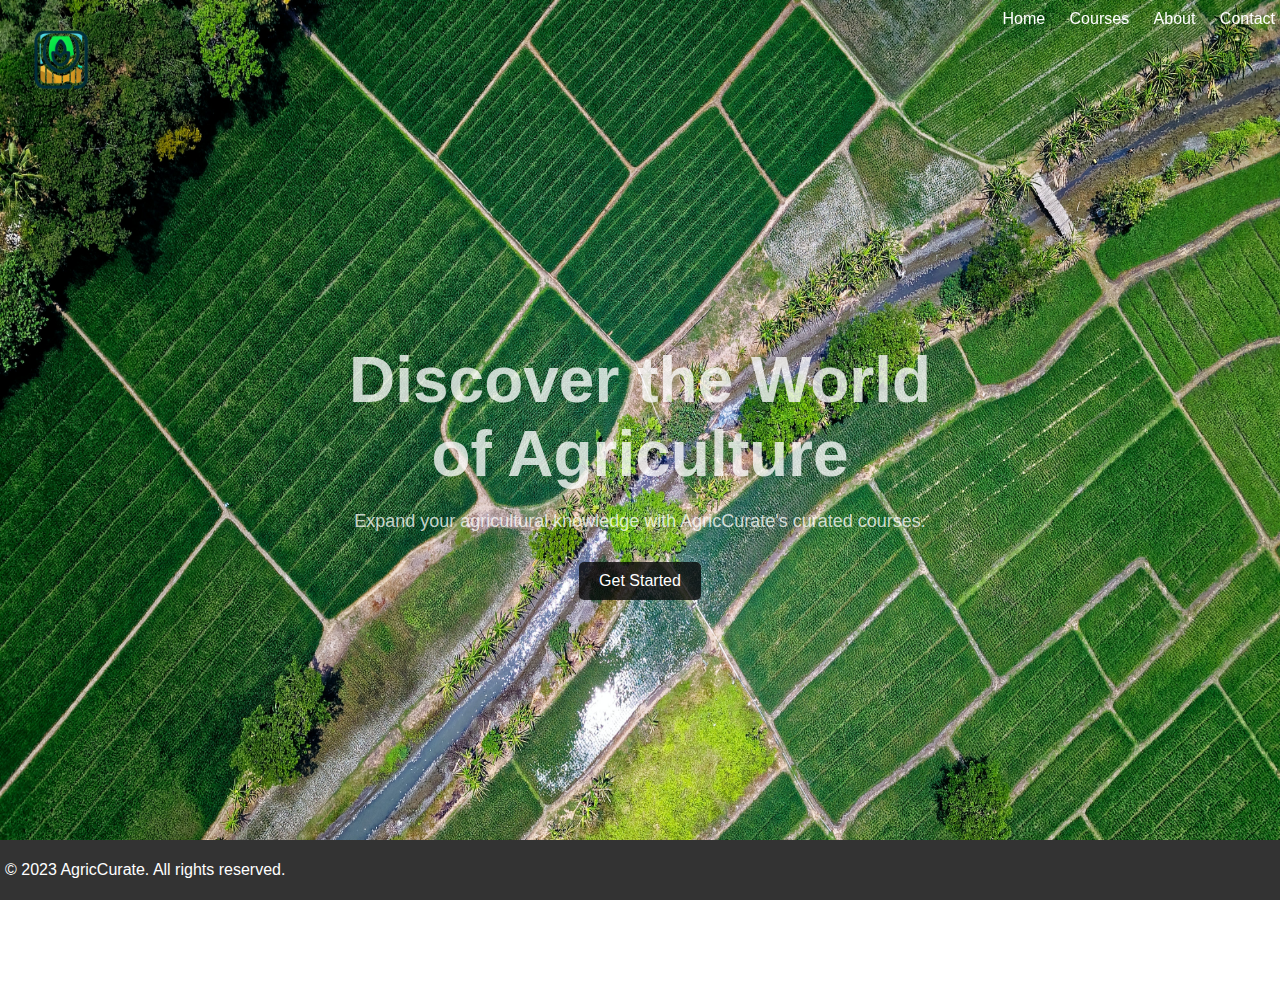
<file: index.html>
<!DOCTYPE html>
<html lang="en">
<head>
    <meta charset="UTF-8">
    <meta name="viewport" content="width=device-width, initial-scale=1.0">
    <title>AgricCurate - Discover Agricultural Courses</title>
    <link rel="stylesheet" href="styles.css">
    <link rel="stylesheet" href="https://cdnjs.cloudflare.com/ajax/libs/font-awesome/5.15.4/css/all.min.css" integrity="sha512-RYfLs4/Zf8MCz9RvTgKqRFBMcqX08AJvoq6z3lBu3uhIJEFQShsK86aHgq4lZP8JWdp3Bd6m8Lz6yEmKwtIToQ==" crossorigin="anonymous" referrerpolicy="no-referrer" />
</head>
<body>
    <header>
        <nav class="right-nav">
            <ul>
                <li><a href="index.html">Home</a></li>
                <li><a href="courses.html">Courses</a></li>
                <li><a href="about.html">About</a></li>
                <li><a href="contact.html">Contact</a></li>
            </ul>
        </nav>
        <img src="logo.png" alt="AgricCurate Logo" class="logo">
        <div class="main-content"></div>
    </header>

    <section class="hero">
        <div class="hero-content">
            <div class="center-content">
                <h1>Discover the World of Agriculture</h1>
                <p>Expand your agricultural knowledge with AgricCurate's curated courses.</p>
                <a href="courses.html" class="cta-button">Get Started</a>
            </div>
        </div>
    </section>

    <section class="features">
        <!-- Features section content goes here -->
    </section>

    <footer>
        <p>&copy; 2023 AgricCurate. All rights reserved.</p>
        <div class="social-icons">
            <a href="#" class="social-icon"><i class="fab fa-facebook-f"></i></a>
            <a href="#" class="social-icon"><i class="fab fa-twitter"></i></a>
            <a href="#" class="social-icon"><i class="fab fa-instagram"></i></a>
        </div>
    </footer>
    <script src="app.js"></script>
</body>
</html>
</file>
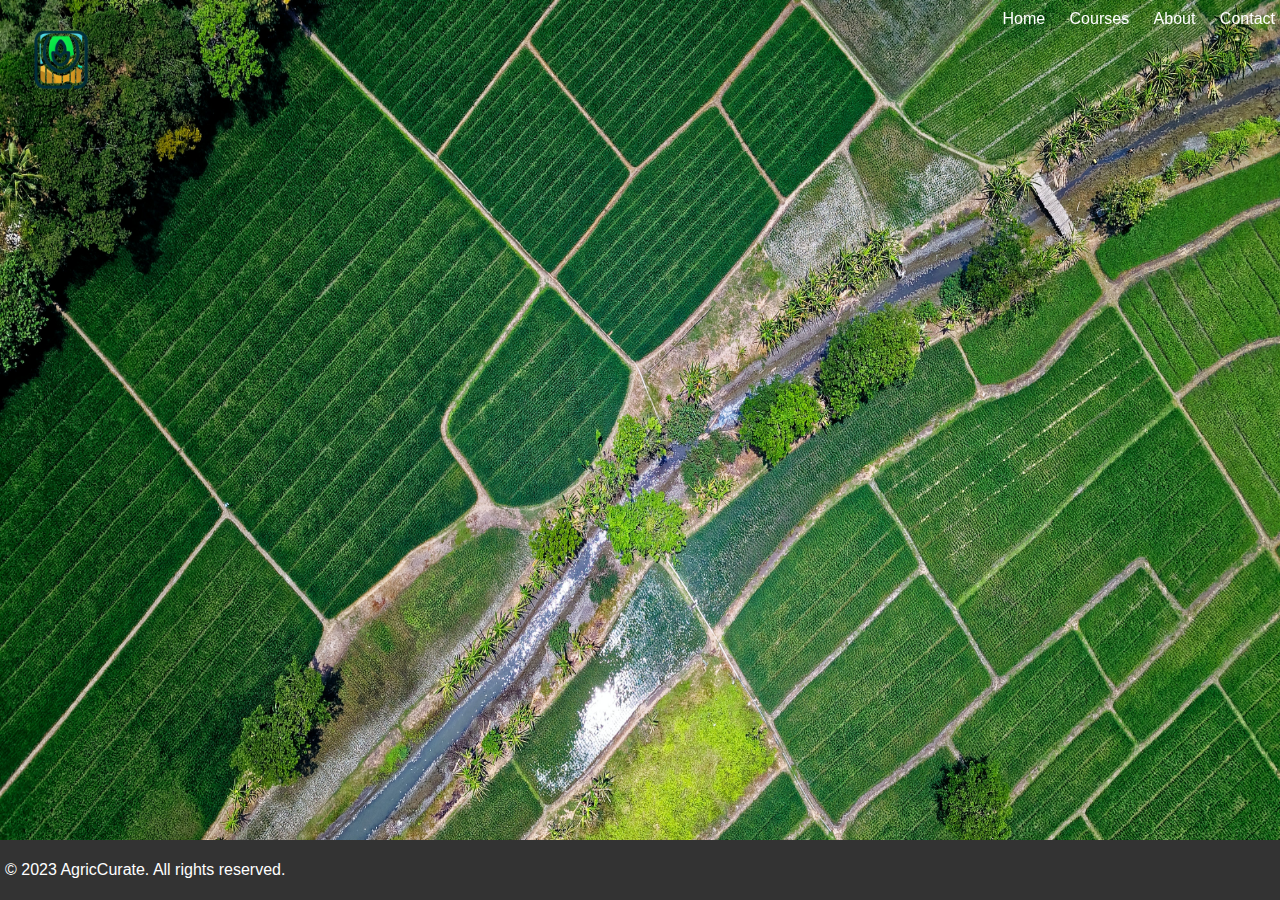
<file: about.html>
<!DOCTYPE html>
<html lang="en">
<head>
    <meta charset="UTF-8">
    <meta name="viewport" content="width=device-width, initial-scale=1.0">
    <title>AgricCurate - About</title>
    <link rel="stylesheet" href="styles.css">
</head>
<body>
    <header>
        <nav class="right-nav">
            <ul>
                <li><a href="index.html">Home</a></li>
                <li><a href="courses.html">Courses</a></li>
                <li><a href="about.html">About</a></li>
                <li><a href="contact.html">Contact</a></li>
            </ul>
        </nav>
        <img src="logo.png" alt="AgricCurate Logo" class="logo">
    </header>

    <section class="about">
        <!-- About section content goes here -->
    </section>

    <footer>
        <p>&copy; 2023 AgricCurate. All rights reserved.</p>
    </footer>
    <script src="app.js"></script>
</body>
</html>
</file>
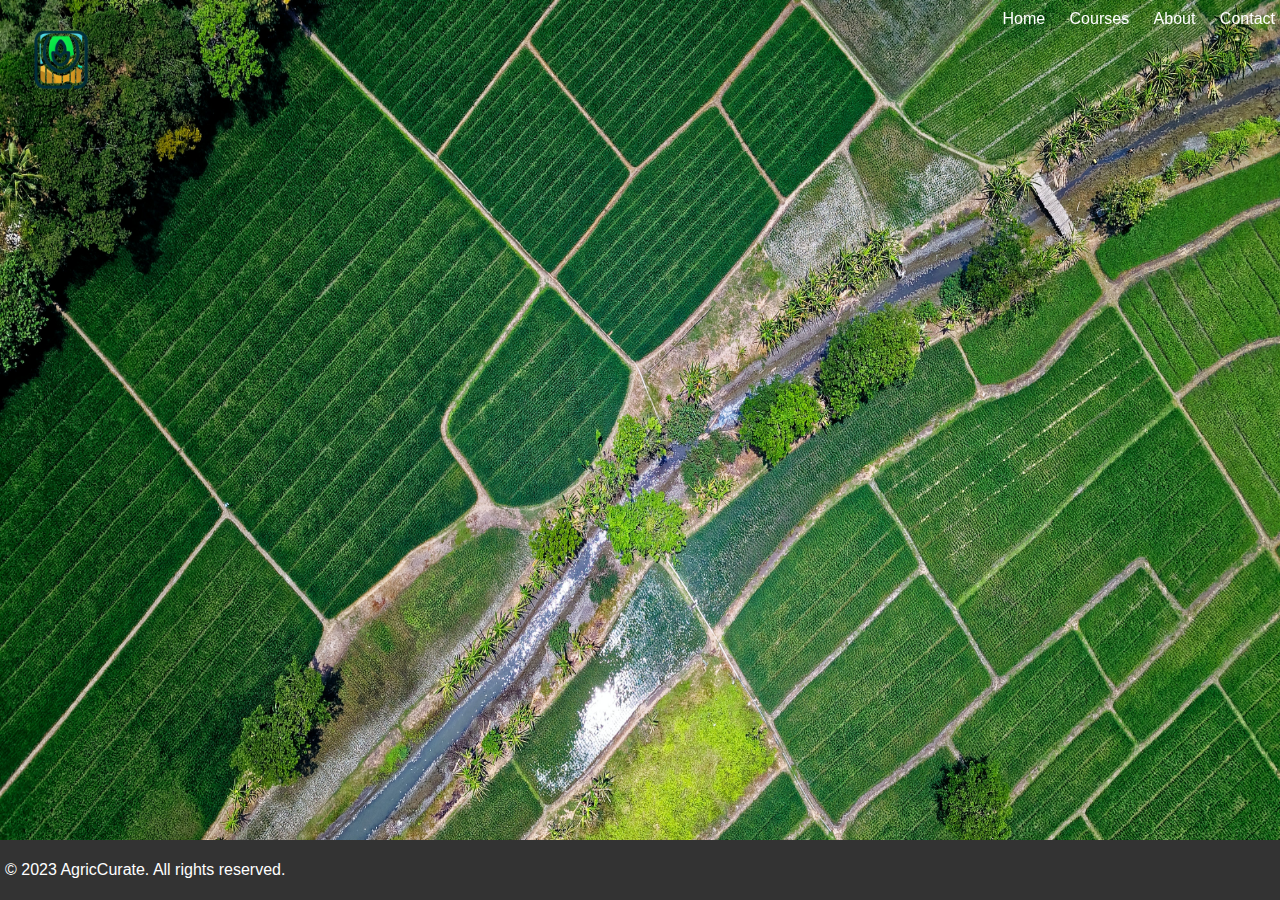
<file: contact.html>
<!DOCTYPE html>
<html lang="en">
<head>
    <meta charset="UTF-8">
    <meta name="viewport" content="width=device-width, initial-scale=1.0">
    <title>AgricCurate - Contact</title>
    <link rel="stylesheet" href="styles.css">
</head>
<body>
    <header>
        <nav class="right-nav">
            <ul>
                <li><a href="index.html">Home</a></li>
                <li><a href="courses.html">Courses</a></li>
                <li><a href="about.html">About</a></li>
                <li><a href="contact.html">Contact</a></li>
            </ul>
        </nav>
        <img src="logo.png" alt="AgricCurate Logo" class="logo">
    </header>

    <section class="contact">
        <!-- Contact section content goes here -->
    </section>

    <footer>
        <p>&copy; 2023 AgricCurate. All rights reserved.</p>
    </footer>
    <script src="app.js"></script>
</body>
</html>
</file>
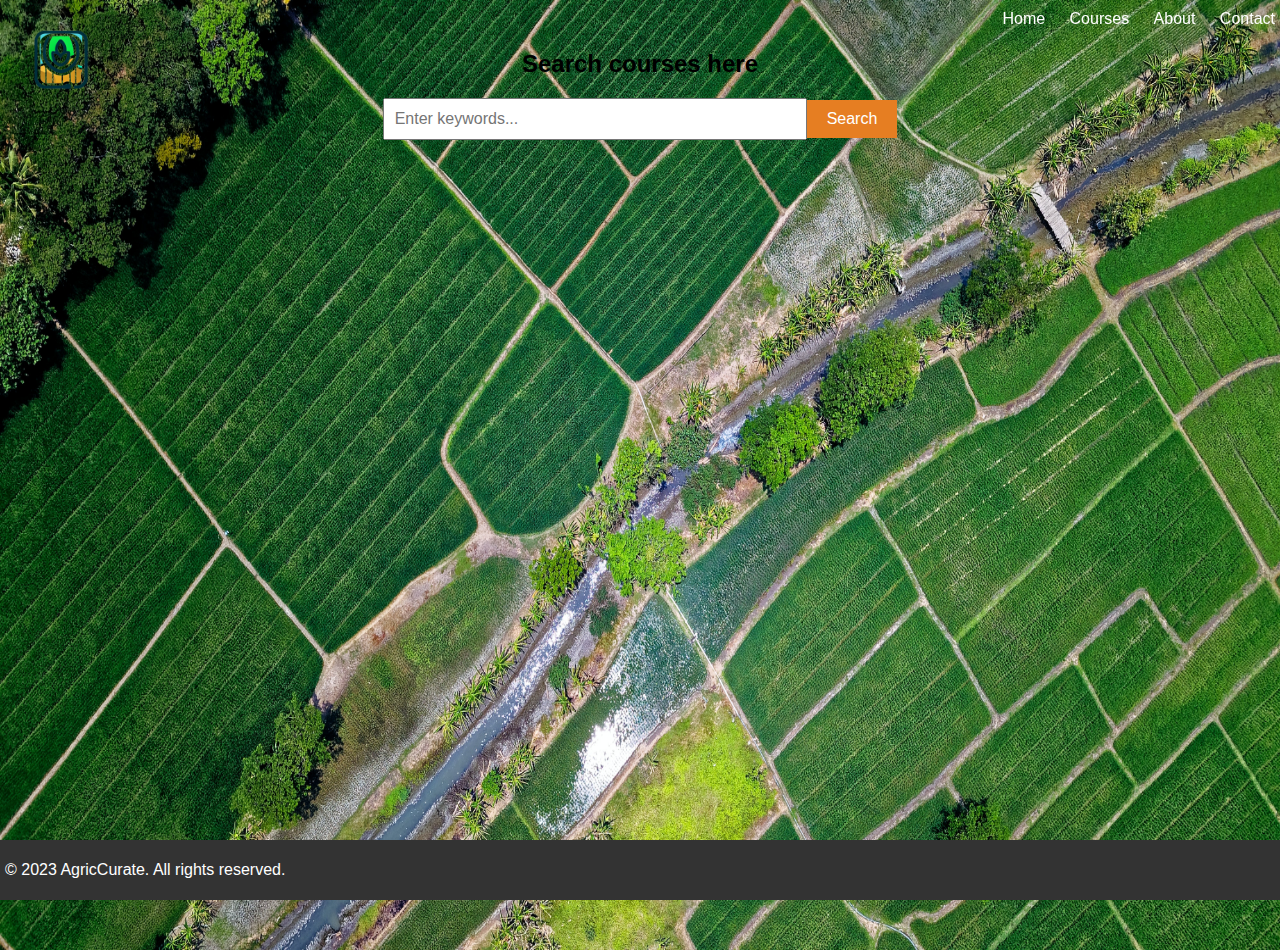
<file: courses.html>
<!DOCTYPE html>
<html lang="en">
<head>
    <meta charset="UTF-8">
    <meta name="viewport" content="width=device-width, initial-scale=1.0">
    <title>AgricCurate - Courses</title>
    <link rel="stylesheet" href="styles.css">
</head>
<body>
    <header>
        <nav class="right-nav">
            <ul>
                <li><a href="index.html">Home</a></li>
                <li><a href="courses.html">Courses</a></li>
                <li><a href="about.html">About</a></li>
                <li><a href="contact.html">Contact</a></li>
            </ul>
        </nav>
        <img src="logo.png" alt="AgricCurate Logo" class="logo">
    </header>

    <section class="search-section">
        <h2>Search courses here</h2>
        <div class="search-bar">
            <input type="text" placeholder="Enter keywords..." name="query" id="query" required><br><br>
            <button type="submit">Search</button>
        </div>
    </section>

        <!-- <form action="/scrape" method="post">
        <label for="query">Query:</label>
        <input type="text" name="query" id="query" required><br><br>
        <label for="num_results">Number of Results:</label>
        <input type="number" name="num_results" id="num_results" required><br><br>
        <input type="submit" value="Scrape">
    </form> -->

    <section class="courses">
        <!-- Courses section content goes here -->
    </section>

    <footer>
        <p>&copy; 2023 AgricCurate. All rights reserved.</p>
    </footer>
    <script src="app.js"></script>
</body>
</html>
</file>
<file: styles.css>
/* General Styles */

body {
    font-family: Arial, sans-serif;
    margin: 0;
    padding: 0;
    height: 100vh;
    overflow: hidden;
    background-image: url('bg-hero.jpg');
    background-size: 100% 100%;
    background-repeat: no-repeat;
    background-position: center;
}

.container {
    max-width: 1200px;
    margin: 0 auto;
    padding: 20px;
}

/* Header Styles */

header {
    /* background-color: #f9f9f9; */
    padding: 10px;
    position: fixed;
    top: 0;
    left: 0;
    width: 100%;
    z-index: 999;
}

nav ul {
    list-style-type: none;
    margin: 0;
    padding: 0;
}

nav ul li {
    display: inline;
    margin-right: 10px;
}

nav ul li a {
    text-decoration: transparent;
    color: #ffffff;
    padding: 5px;
}

.right-nav {
    float: right;
}

/* Hero Section Styles */

.hero {
    display: flex;
    justify-content: center;
    align-items: center;
    height: 100vh;
    background-size: cover;
    background-position: center;
}

.center-content {
    text-align: center;
    color: #ffffffc4;
}

.hero-content {
    max-width: 600px;
    padding: 20px;
    opacity: 100; /* Adjust the opacity as needed */
    text-align: center;
}

.hero-content h1 {
    font-size: 64px;
    margin-bottom: 20px;
    font-family: "Arial Rounded MT Bold", Arial, sans-serif;
}

.hero-content p {
    font-size: 18px;
    margin-bottom: 30px;
    font-family: "Arial Rounded MT Bold", Arial, sans-serif;
}

.cta-button {
    display: inline-block;
    padding: 10px 20px;
    background-color: #060606ca;
    color: #fff;
    text-decoration: none;
    border-radius: 5px;
    transition: background-color 0.3s ease;
}

.cta-button:hover {
    background-color: #45a049;
}

/* Gallery Styles */

.gallery-container {
    display: flex;
    justify-content: center;
    align-items: center;
    height: 300px;
    overflow: hidden;
    margin: 20px;
}

.gallery img {
    width: 200px;
    height: auto;
    margin: 5px;
    animation: slide 20s infinite;
}

.course-gallery {
    display: flex;
    flex-wrap: wrap;
    justify-content: center;
    gap: 20px;
    margin-top: 40px;
}

.course-card {
    width: 300px;
    background-color: #f4f4f4;
    border-radius: 10px;
    padding: 20px;
    text-align: center;
}

.course-card img {
    width: 100%;
    height: auto;
    border-radius: 5px;
    margin-bottom: 10px;
}

.course-card h3 {
    font-size: 18px;
    margin-bottom: 10px;
}

.course-card p {
    font-size: 14px;
    margin-bottom: 20px;
}

.course-link {
    display: inline-block;
    padding: 10px 20px;
    background-color: #4caf50;
    color: #fff;
    text-decoration: none;
    border-radius: 5px;
    transition: background-color 0.3s ease;
}

.course-link:hover {
    background-color: #45a049;
}

@keyframes slide {
    0% {
        transform: translateX(0);
    }
    33% {
        transform: translateX(-100%);
    }
    66% {
        transform: translateX(-200%);
    }
    100% {
        transform: translateX(0);
    }
}

/* Features Section Styles */

.features {
    display: flex;
    justify-content: space-between;
    padding: 50px 0;
}

.feature {
    flex-basis: 30%;
    text-align: center;
}

.feature img {
    width: 100px;
    margin-bottom: 20px;
}

.feature h2 {
    font-size: 24px;
    margin-bottom: 10px;
}

.feature p {
    font-size: 16px;
    color: #666;
}

.search-section {
    text-align: center;
    margin-top: 50px;
}

.search-bar {
    display: flex;
    justify-content: center;
    align-items: center;
    margin-top: 20px;
}

.search-bar input {
    width: 400px;
    padding: 10px;
    font-size: 16px;
}

.search-bar button {
    padding: 10px 20px;
    background-color: #e67e22;
    color: #fff;
    border: none;
    cursor: pointer;
    font-size: 16px;
}

/* Registration Section Styles */

.registration {
    background-color: #f7f7f7;
    padding: 50px 0;
    text-align: center;
}

.registration h2 {
    font-size: 36px;
    margin-bottom: 20px;
}

.registration form {
    display: flex;
    flex-direction: column;
    align-items: center;
}

.registration label {
    font-size: 18px;
    margin-bottom: 10px;
}

.registration input[type="text"],
.registration input[type="email"],
.registration input[type="password"] {
    width: 300px;
    padding: 10px;
    margin-bottom: 20px;
}

.registration button[type="submit"] {
    background-color: #333;
    color: #fff;
    padding: 10px 20px;
    font-size: 16px;
    border: none;
    cursor: pointer;
}

/* Footer Styles */

footer {
    background-color: #333;
    color: #fff;
    padding: 5px;
    text-align: right;
    display: flex;
    justify-content: space-between;
    align-items: center;
    position: fixed;
    bottom: 0;
    left: 0;
    width: 100%;
    z-index: 999;
}

.logo {
    width: 100px; /* Adjust the width as needed */
    height: auto; /* Maintain aspect ratio */
}

.social-icons {
    display: flex;
}

.social-icon {
    margin-left: 10px;
    color: #ffffff;
}

.social-icon i {
    font-size: 24px;
}
</file>
